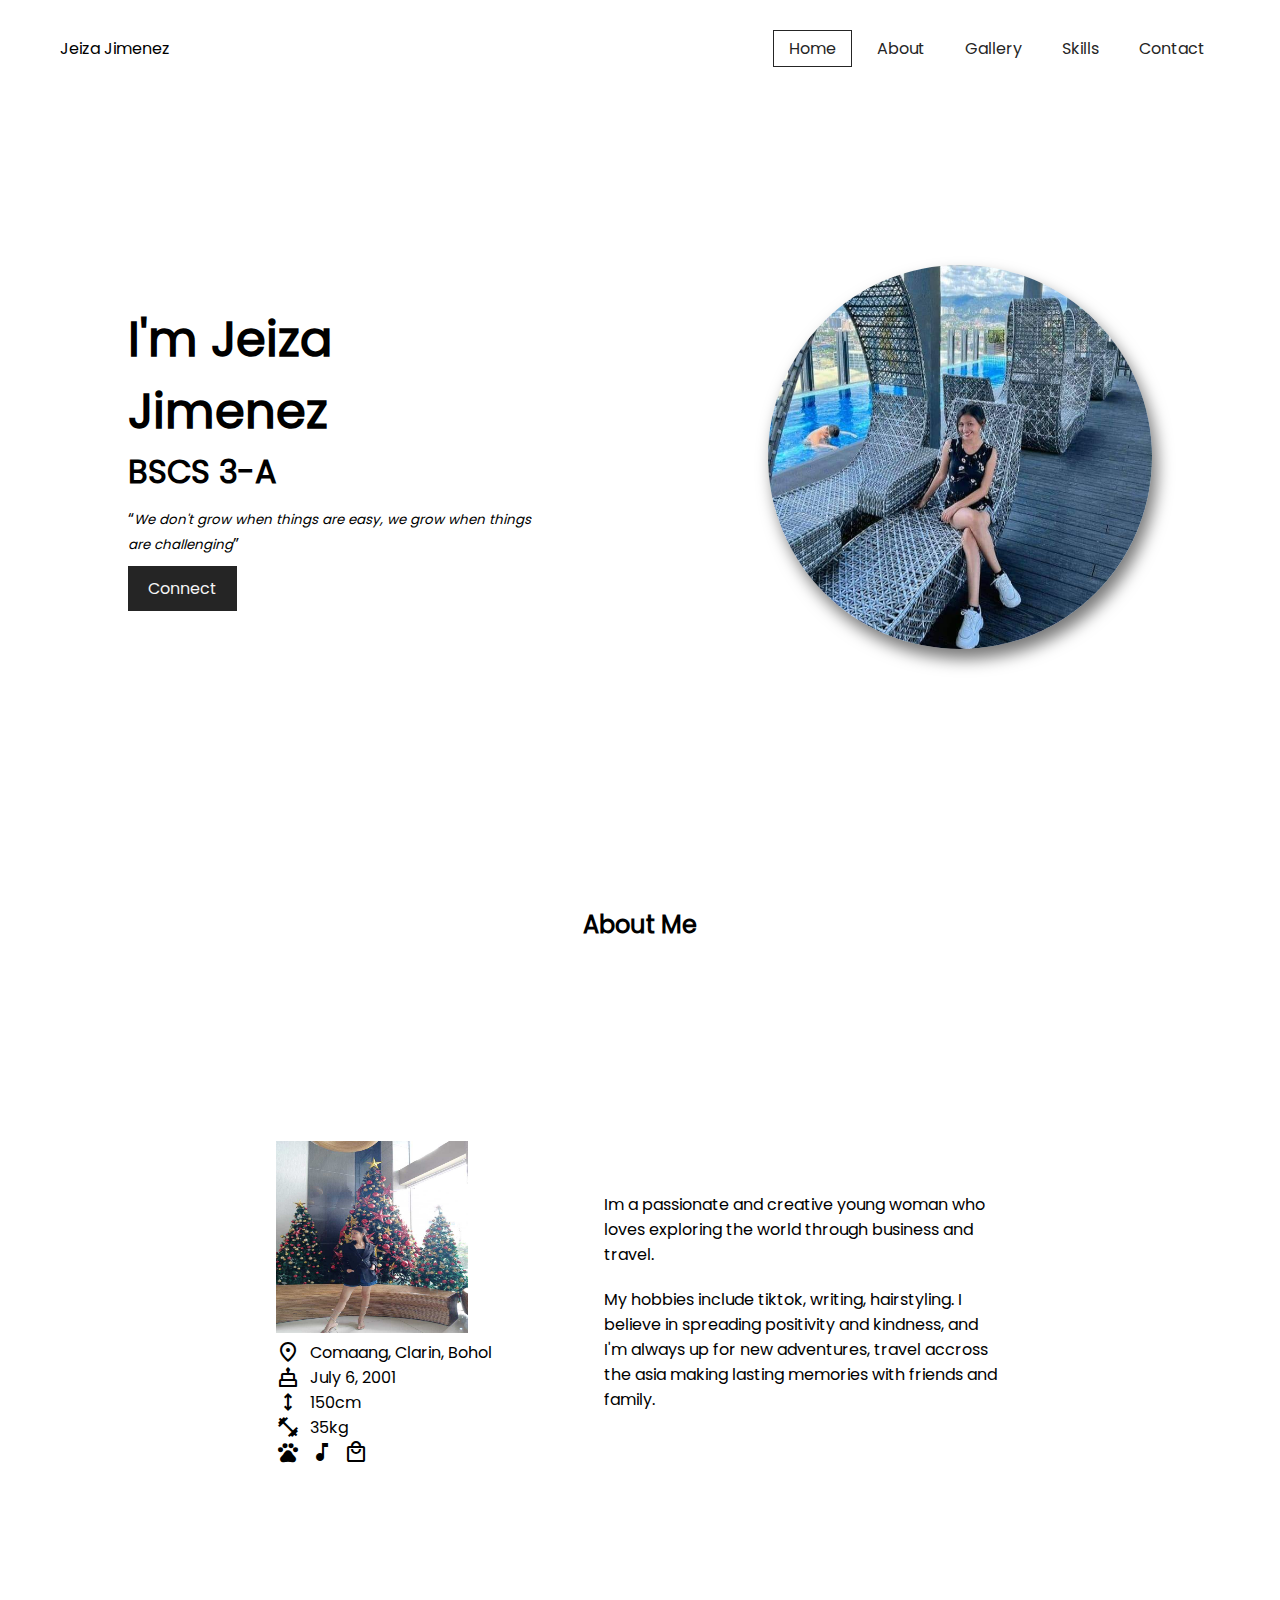
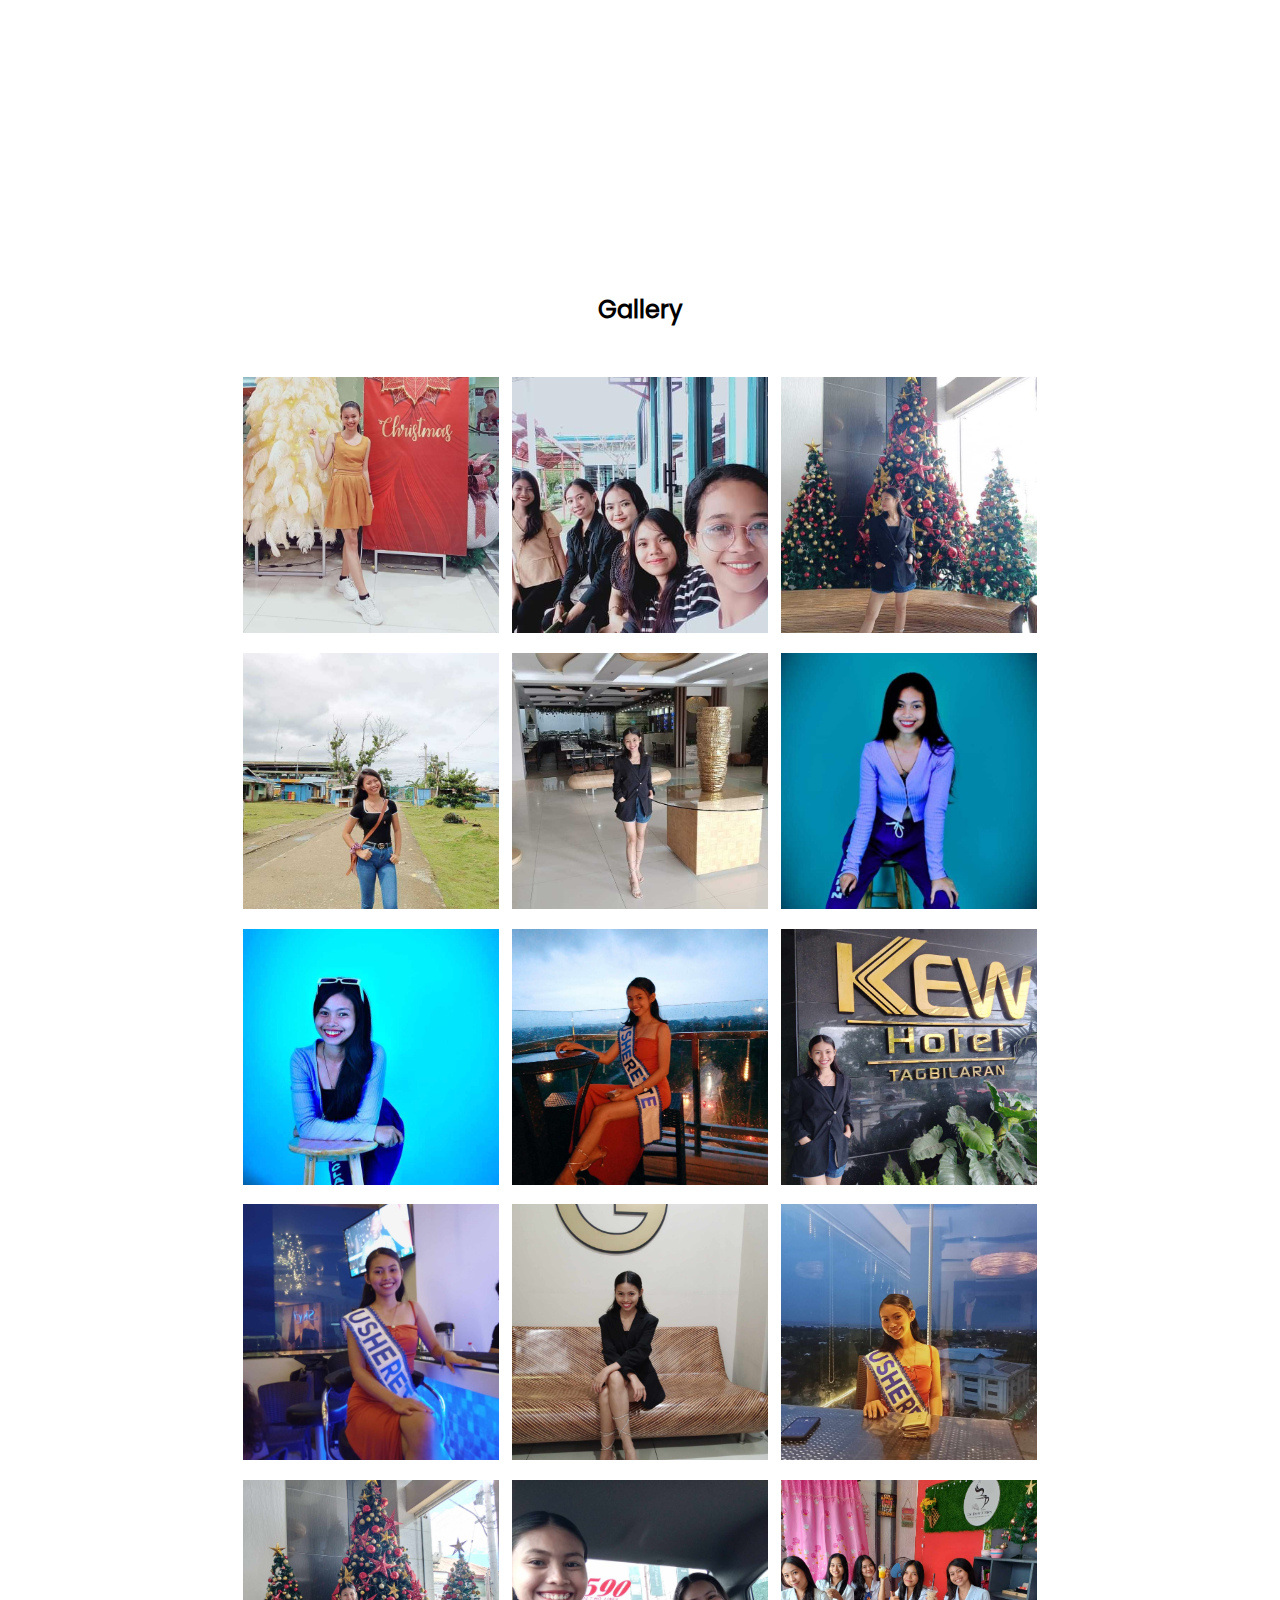
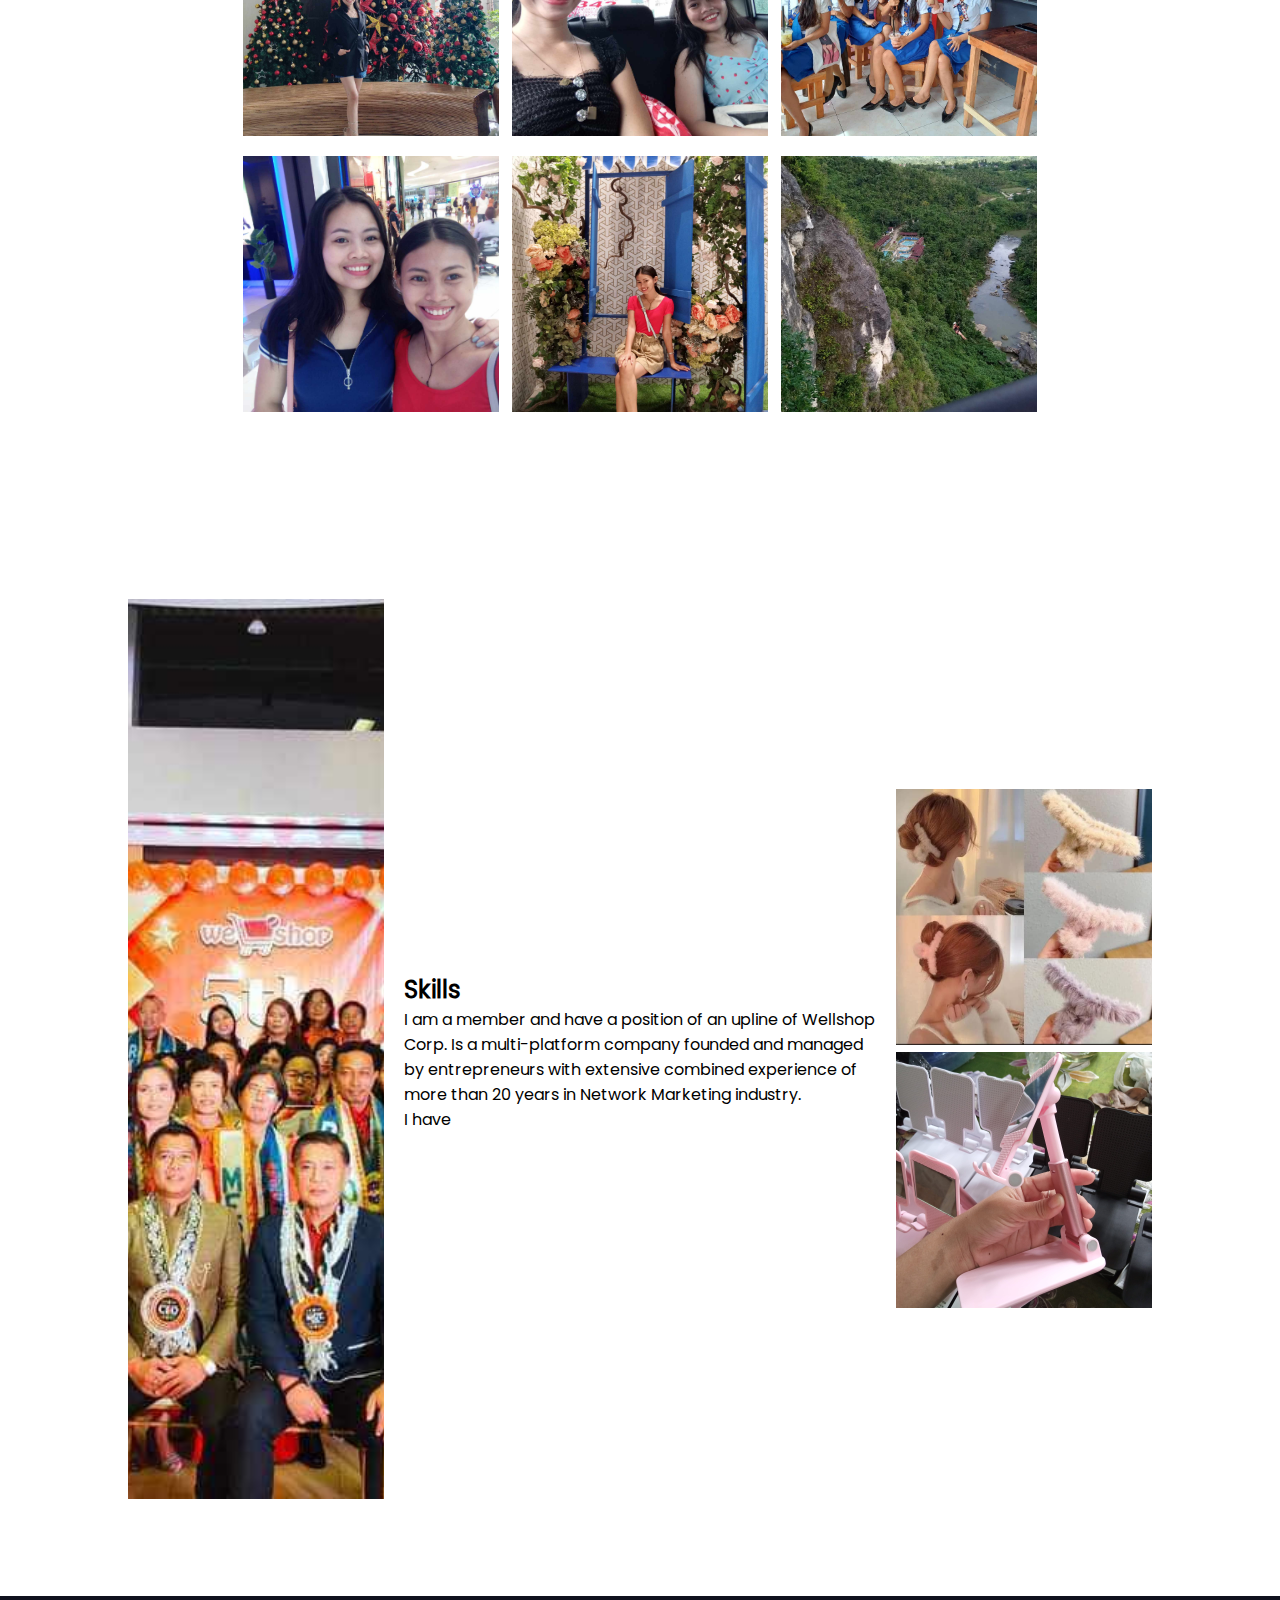
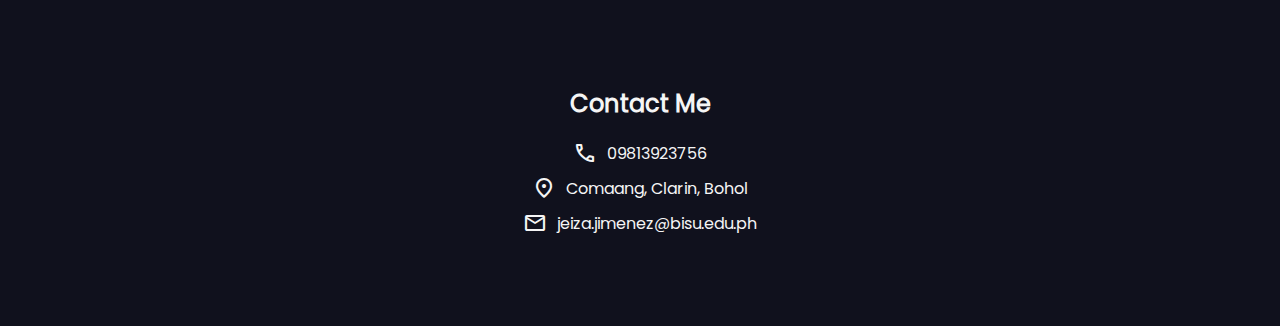
<file: index.html>
<!DOCTYPE html>
<html lang="en">

<head>
    <meta name="viewport" content="width=device-width, initial-scale=1.0" />
    <meta charset="UTF-8">
    <link rel="stylesheet"
        href="https://fonts.googleapis.com/css2?family=Material+Symbols+Outlined:opsz,wght,FILL,GRAD@24,400,0,0" />
    <title>Home | Jeiza Jimenez</title>
    <link rel="stylesheet" href="style.css">
</head>

<body>
    <header>
        <div class="header-label">Jeiza Jimenez</div>
        <nav>
            <a class="active" href="index.html">Home</a>
            <a href="#about-container">About</a>
            <a href="#gallery-container">Gallery</a>
            <a href="#skills">Skills</a>
            <a href="#contact">Contact</a>
        </nav>
    </header>

    <main>
        <section id="hero">
            <div id="hero-l">
                <h1>I'm Jeiza Jimenez</h1>
                <h3>BSCS 3-A</h3>
                <p><q><em><small>We don't grow when things are easy, we grow when things are challenging</small></em></q></p>
                <a class="connect-btn" href="#contact">Connect</a>
            </div>
            <div id="hero-r">
                <a href="images/pfp.jpg"><img src="images/pfp.jpg" alt="jeiza's photo"></a>
            </div>
        </section>

        <section id="about-container">
            <h2>About Me</h2>
            <div id="about">
                <div id="about-l">
                    <img src="images/p3.jpg" alt="">
                    <p><span class="material-symbols-outlined">location_on</span> Comaang, Clarin, Bohol</p>
                    <p><span class="material-symbols-outlined">cake</span> July 6, 2001</p>
                    <p><span class="material-symbols-outlined">height</span> 150cm</p>
                    <p><span class="material-symbols-outlined">fitness_center</span> 35kg</p>
                    <p>
                        <span class="material-symbols-outlined">pets</span>
                        <span class="material-symbols-outlined">music_note</span>
                        <span class="material-symbols-outlined">local_mall</span>
                    </p>
                </div>

                <div id="about-r">
                    <p>Im a passionate and creative young woman who loves exploring the world through business and travel.</p>
                    <p>My hobbies include tiktok, writing, hairstyling. I believe in spreading positivity and kindness, and I'm always up for new adventures, travel accross the asia making lasting memories with friends and family.</p>
                </div>
            </div>
        </section>

        <section id="gallery-container">
            <h2>Gallery</h2>
            <div id="gallery">
                <a href="images/p1.jpg"><img src="images/p1.jpg" alt=""></a>
                <a href="images/p2.jpg"><img src="images/p2.jpg" alt=""></a>
                <a href="images/p3.jpg"><img src="images/p3.jpg" alt=""></a>
                <a href="images/p5.jpg"><img src="images/p5.jpg" alt=""></a>
                <a href="images/p7.jpg"><img src="images/p7.jpg" alt=""></a>
                <a href="images/p8.jpg"><img src="images/p8.jpg" alt=""></a>
                <a href="images/p9.jpg"><img src="images/p9.jpg" alt=""></a>
                <a href="images/p10.jpg"><img src="images/p10.jpg" alt=""></a>
                <a href="images/p11.jpg"><img src="images/p11.jpg" alt=""></a>
                <a href="images/p12.jpg"><img src="images/p12.jpg" alt=""></a>
                <a href="images/p13.jpg"><img src="images/p13.jpg" alt=""></a>
                <a href="images/p14.jpg"><img src="images/p14.jpg" alt=""></a>
                <a href="images/p15.jpg"><img src="images/p15.jpg" alt=""></a>
                <a href="images/p16.jpg"><img src="images/p16.jpg" alt=""></a>
                <a href="images/p17.jpg"><img src="images/p17.jpg" alt=""></a>
                <a href="images/p18.jpg"><img src="images/p18.jpg" alt=""></a>
                <a href="images/p19.jpg"><img src="images/p19.jpg" alt=""></a>
                <a href="images/p20.jpg"><img src="images/p20.jpg" alt=""></a>
            </div>
        </section>

        <section id="skills">
            <div id="skills-l">
                <img src="images/welshop_1.jpg" alt="">
            </div>
            <div id="skills-m">
                <h2>Skills</h2>
                <p>I am a member and have a position of an upline of Wellshop Corp. Is a multi-platform company founded and managed by entrepreneurs with extensive combined experience of more than 20 years in Network Marketing industry.</p>
                <p>I have </p>
            </div>
            <div id="skills-r">
                <img src="images/product_1.jpg" alt="">
                <img src="images/product_2.jpg" alt="">
            </div>
        </section>
    </main>

    <footer id="contact">
        <h2>Contact Me</h2>
        <ul>
            <li><a href="tel:09813923756"><span class="material-symbols-outlined">call</span>09813923756</a></li>
            <li><a href="#contact"><span class="material-symbols-outlined">location_on</span>Comaang, Clarin, Bohol</a>
            </li>
            <li><a href="mailto:jeiza.jimenez@bisu.edu.ph"><span class="material-symbols-outlined">mail</span>jeiza.jimenez@bisu.edu.ph</a></li>
        </ul>
    </footer>
</body>

</html>

<!-- 

<p><small>A third-year college in Bohol Island State University pursuing a degree in Computer Science.</small></p>

 -->
</file>
<file: style.css>
@font-face  {
    font-family: 'bold';
    src: url('fonts/Poppins-Bold.ttf');
}
@font-face  {
    font-family: 'reg';
    src: url('fonts/Poppins-Regular.ttf');
}

* {
    scroll-behavior: smooth;
    margin: 0;
    padding: 0;
    box-sizing: border-box;
    font-family: 'reg';
}

body {
    height: 100dvh;
    width: 100dvw;
}

header {
    display: flex;
    justify-content: space-between;
    padding: 30px 60px;
    align-items: center;
    background-color: white;
    position: sticky;
    top: 0;
    z-index: 2;
}

nav {
    display: flex;
    justify-content: space-between;
    gap: 10px;
    align-items: center;
}

nav a {
    padding: 5px 15px;
    text-decoration: none;
    color: rgb(37, 37, 37);
}

nav a:hover{
    background-color: rgb(37, 37, 37);
    color: whitesmoke;
}

section, footer{
    padding: 10dvh 10dvw;
}

#hero, #about, #gallery, #skills {
    display: flex;
    justify-content: space-between;
    align-items: center;
    min-height: 80dvh;
}

#hero h1 {
    font-size: 3rem;
}

#hero h3 {
    font-size: 2rem;
}

#hero-l {
    max-width: 40%;
}
#hero-l p{
    margin: 10px 0;
}

#hero-r,
#hero-r img {
    width: 30dvw;
    height: 30dvw;
}
#hero-r {
    border-radius: 100%;
    overflow: hidden;
    box-shadow: 5px 10px 16px 0px rgb(121, 121, 121);
}

#hero-r img {
    object-fit: cover;
}

#about-container {
    text-align: center;
}

#about {
    display: flex;
    gap: 20px;
    justify-content: center;
}
#about-l {
    text-align: start;
    width: 30%;
}
#about-l p {
    display: flex;
    align-items: center;
    gap: 10px;
}

#about-l img  {
    width: 15dvw;
    height: 15dvw;
}

#about-r {
    text-align: start;
    display: flex;
    flex-direction: column;
    gap: 20px;
    width: 400px;
}

#gallery-container {
    text-align: center;
}

#gallery-container h2{
    margin: 50px 0;
}

#gallery {
    display: flex;
    gap: 1dvw;
    flex-wrap: wrap;
    justify-content: center;
}

#gallery img{
    height: 20dvw;
    object-fit: cover;
    width: 20dvw; 
}

#skills {
    gap: 20px;
}


#skills-l img {
    height: 100dvh;
    object-fit: cover;
    width: 20dvw; 
}

#skills-r img {
    height: 20dvw;
    object-fit: cover;
    width: 20dvw; 
}

.connect-btn {
    padding: 10px 20px;
    background-color: rgb(37, 37, 37);
    color: whitesmoke;
    text-decoration: none;
    display: inline-block;
}

.connect-btn:hover, .active {
    background-color: white;
    border: 1px solid rgb(37, 37, 37);
    color: rgb(37, 37, 37);
}

footer {
    background-color: rgb(16, 17, 29);
    color: whitesmoke;
    display: flex;
    flex-direction: column;
    align-items: center;
    gap: 20px;
}

footer ul {
    display: flex;
    flex-direction: column;
    align-items: center;
    gap: 10px;
}

footer ul li {
    list-style: none;
}

footer ul li a{
    display: flex;
    align-items: center;
    text-decoration: none;
    color: whitesmoke;
    gap: 10px;
}

@media screen and (max-width: 768px)  {
    header, nav {
        flex-direction: column;
        flex-wrap: wrap;
        gap: 2dvh;
    }
    
    #hero, #about, #gallery-container, #skills {
        flex-direction: column;
        padding-left: 0;
        padding-right: 0;
    }
}

/*
caf-noir: rgba(71, 56, 35, 1);
coffee: rgba(115, 84, 55, 1);
timberwolf: rgba(223, 219, 214, 1);
lion: rgba(186, 160, 125, 1);
davys-gray: rgba(89, 86, 83, 1);
*/
</file>
